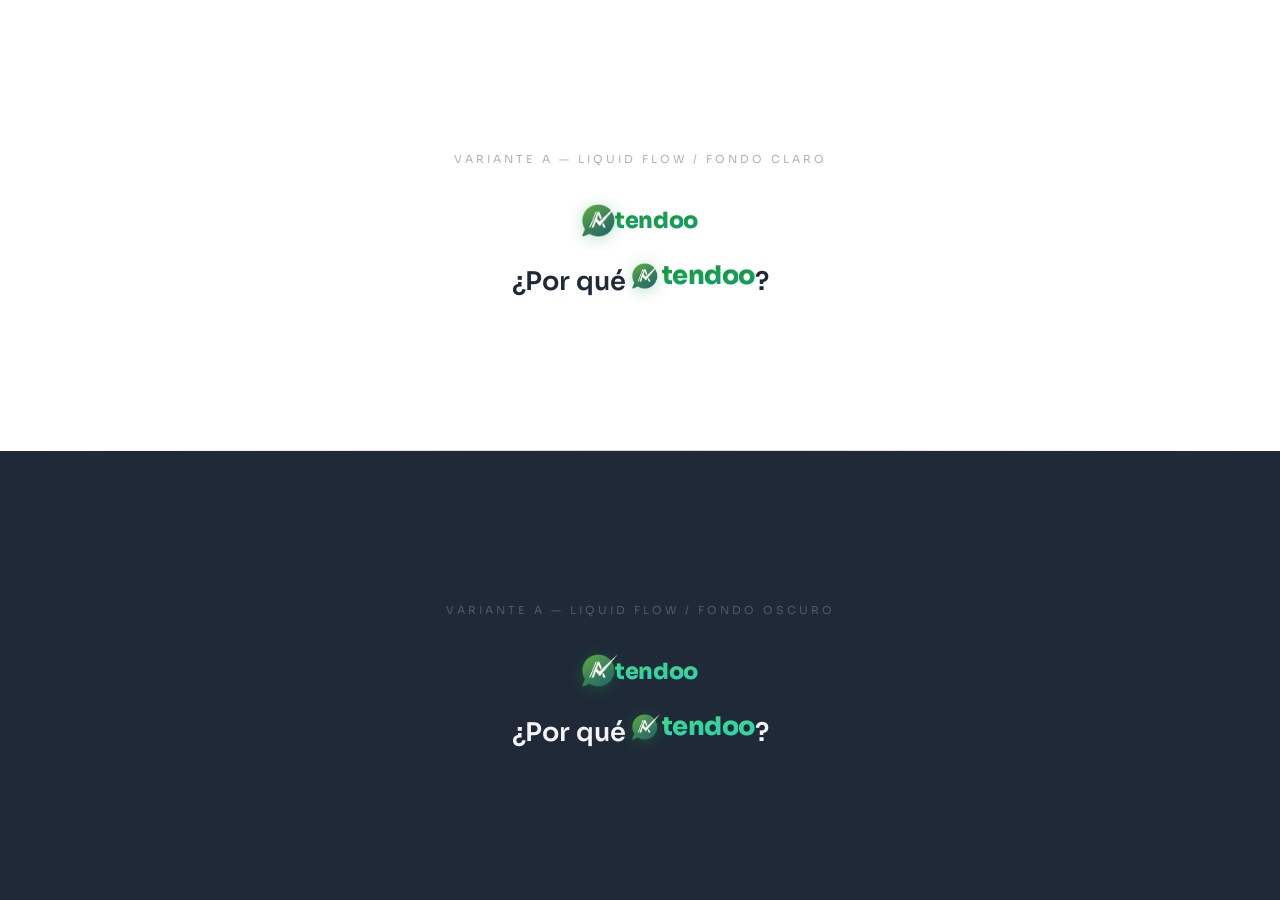
<file: static/brand/nametendoo/nametendoo.html>
<!DOCTYPE html>
<html lang="es">

<head>
  <meta charset="UTF-8">
  <meta name="viewport" content="width=device-width, initial-scale=1.0">
  <title>Nametendoo — Variante A: Liquid Flow</title>
  <link rel="preconnect" href="https://fonts.googleapis.com">
  <link rel="preconnect" href="https://fonts.gstatic.com" crossorigin>
  <link href="https://fonts.googleapis.com/css2?family=Sora:wght@600;800&display=swap" rel="stylesheet">
  <style>
    * {
      margin: 0;
      padding: 0;
      box-sizing: border-box;
    }

    body {
      font-family: 'Sora', sans-serif;
      display: flex;
      flex-direction: column;
      min-height: 100vh;
    }

    .showcase {
      flex: 1;
      display: flex;
      flex-direction: column;
      align-items: center;
      justify-content: center;
      padding: 60px 40px;
      gap: 16px;
    }

    .showcase.light {
      background: #ffffff;
    }

    .showcase.dark {
      background: #1F2937;
    }

    .label {
      font-size: 11px;
      text-transform: uppercase;
      letter-spacing: 3px;
      margin-bottom: 20px;
      opacity: 0.4;
    }

    .light .label {
      color: #374151;
    }

    .dark .label {
      color: #9CA3AF;
    }

    /* === VARIANT A: LIQUID FLOW === */
    /* Concept: Flowing gradient that animates through the letters,
       each letter has a subtle stagger. Organic, alive, like the
       brand is breathing. Letters use variable tracking that
       tightens on hover for a magnetic feel. */

    .nametendoo {
      display: inline-flex;
      align-items: center;
      cursor: default;
      text-decoration: none;
    }

    .nametendoo img {
      height: 36px;
      width: 36px;
      object-fit: contain;
      filter: drop-shadow(0 2px 8px rgba(22, 163, 74, 0.3));
      transition: transform 0.3s cubic-bezier(0.34, 1.56, 0.64, 1);
    }

    .nametendoo:hover img {
      transform: rotate(-8deg) scale(1.08);
    }

    .nametendoo-text {
      display: inline-flex;
      align-items: baseline;
      gap: 0;
      position: relative;
      margin-left: -3px;
    }

    .nametendoo-letter {
      display: inline-block;
      font-family: 'Sora', sans-serif;
      font-weight: 800;
      font-size: 1.4rem;
      line-height: 1;
      letter-spacing: -0.02em;
      background-size: 200% 200%;
      -webkit-background-clip: text;
      -webkit-text-fill-color: transparent;
      background-clip: text;
      transition: transform 0.25s cubic-bezier(0.34, 1.56, 0.64, 1),
        letter-spacing 0.2s ease;
      cursor: default;
    }

    /* Light mode: animated green-to-teal gradient */
    .light .nametendoo-letter {
      background-image: linear-gradient(135deg,
          #15803d 0%,
          #16A34A 25%,
          #0d9488 50%,
          #0f766e 75%,
          #15803d 100%);
      animation: gradientFlow 4s ease infinite;
    }

    /* Dark mode: brighter, luminous version */
    .dark .nametendoo-letter {
      background-image: linear-gradient(135deg,
          #4ade80 0%,
          #34d399 25%,
          #2dd4bf 50%,
          #22d3ee 75%,
          #4ade80 100%);
      animation: gradientFlow 4s ease infinite;
    }

    /* Stagger the animation per letter */
    .nametendoo-letter:nth-child(1) {
      animation-delay: 0s;
    }

    .nametendoo-letter:nth-child(2) {
      animation-delay: 0.15s;
    }

    .nametendoo-letter:nth-child(3) {
      animation-delay: 0.3s;
    }

    .nametendoo-letter:nth-child(4) {
      animation-delay: 0.45s;
    }

    .nametendoo-letter:nth-child(5) {
      animation-delay: 0.6s;
    }

    .nametendoo-letter:nth-child(6) {
      animation-delay: 0.75s;
    }

    @keyframes gradientFlow {
      0% {
        background-position: 0% 50%;
      }

      50% {
        background-position: 100% 50%;
      }

      100% {
        background-position: 0% 50%;
      }
    }

    /* Hover: letter lifts with a spring, slight glow underneath */
    .nametendoo-letter:hover {
      transform: translateY(-3px) scale(1.12);
    }

    .light .nametendoo-letter:hover {
      filter: drop-shadow(0 4px 8px rgba(13, 148, 136, 0.35));
    }

    .dark .nametendoo-letter:hover {
      filter: drop-shadow(0 4px 12px rgba(74, 222, 128, 0.45));
    }

    /* Underline accent: a thin gradient line that appears on hover of the whole mark */
    .nametendoo-text::after {
      content: '';
      position: absolute;
      bottom: -4px;
      left: 0;
      width: 0;
      height: 2px;
      border-radius: 2px;
      transition: width 0.4s cubic-bezier(0.22, 1, 0.36, 1);
    }

    .light .nametendoo-text::after {
      background: linear-gradient(90deg, #16A34A, #0d9488);
    }

    .dark .nametendoo-text::after {
      background: linear-gradient(90deg, #4ade80, #2dd4bf);
    }

    .nametendoo:hover .nametendoo-text::after {
      width: 100%;
    }

    /* === INLINE variant (for use inside headings) === */
    .nametendoo.inline {
      gap: 5px;
    }

    .nametendoo.inline img {
      height: 28px;
      width: 28px;
    }

    .nametendoo.inline .nametendoo-letter {
      font-size: inherit;
      font-weight: 800;
    }

    .sizes {
      display: flex;
      flex-direction: column;
      gap: 24px;
      align-items: center;
    }

    h2.demo {
      font-family: 'Sora', sans-serif;
      font-weight: 600;
      font-size: 1.6rem;
    }

    .light h2.demo {
      color: #1f2937;
    }

    .dark h2.demo {
      color: #f3f4f6;
    }

    .divider {
      width: 100%;
      height: 1px;
      background: linear-gradient(90deg, transparent, #d1d5db, transparent);
    }
  </style>
</head>

<body>

  <!-- LIGHT -->
  <div class="showcase light">
    <span class="label">Variante A — Liquid Flow / Fondo claro</span>
    <div class="sizes">
      <a class="nametendoo" href="#">
        <img src="../../brand/Atendoo_logo_barra_lateral_A_resaltado-removebg-preview_centrado.png" alt="">
        <span class="nametendoo-text">
          <span class="nametendoo-letter">t</span><span class="nametendoo-letter">e</span><span
            class="nametendoo-letter">n</span><span class="nametendoo-letter">d</span><span
            class="nametendoo-letter">o</span><span class="nametendoo-letter">o</span>
        </span>
      </a>

      <h2 class="demo">
        ¿Por qué
        <span class="nametendoo inline">
          <img src="../../brand/Atendoo_logo_barra_lateral_A_resaltado-removebg-preview_centrado.png" alt="">
          <span class="nametendoo-text">
            <span class="nametendoo-letter">t</span><span class="nametendoo-letter">e</span><span
              class="nametendoo-letter">n</span><span class="nametendoo-letter">d</span><span
              class="nametendoo-letter">o</span><span class="nametendoo-letter">o</span>
          </span>
        </span>?
      </h2>
    </div>
  </div>

  <div class="divider"></div>

  <!-- DARK -->
  <div class="showcase dark">
    <span class="label">Variante A — Liquid Flow / Fondo oscuro</span>
    <div class="sizes">
      <a class="nametendoo" href="#">
        <img src="../../brand/Atendoo_logo_barra_lateral_A_resaltado-removebg-preview_centrado.png" alt="">
        <span class="nametendoo-text">
          <span class="nametendoo-letter">t</span><span class="nametendoo-letter">e</span><span
            class="nametendoo-letter">n</span><span class="nametendoo-letter">d</span><span
            class="nametendoo-letter">o</span><span class="nametendoo-letter">o</span>
        </span>
      </a>

      <h2 class="demo">
        ¿Por qué
        <span class="nametendoo inline">
          <img src="../../brand/Atendoo_logo_barra_lateral_A_resaltado-removebg-preview_centrado.png" alt="">
          <span class="nametendoo-text">
            <span class="nametendoo-letter">t</span><span class="nametendoo-letter">e</span><span
              class="nametendoo-letter">n</span><span class="nametendoo-letter">d</span><span
              class="nametendoo-letter">o</span><span class="nametendoo-letter">o</span>
          </span>
        </span>?
      </h2>
    </div>
  </div>

</body>

</html>
</file>
